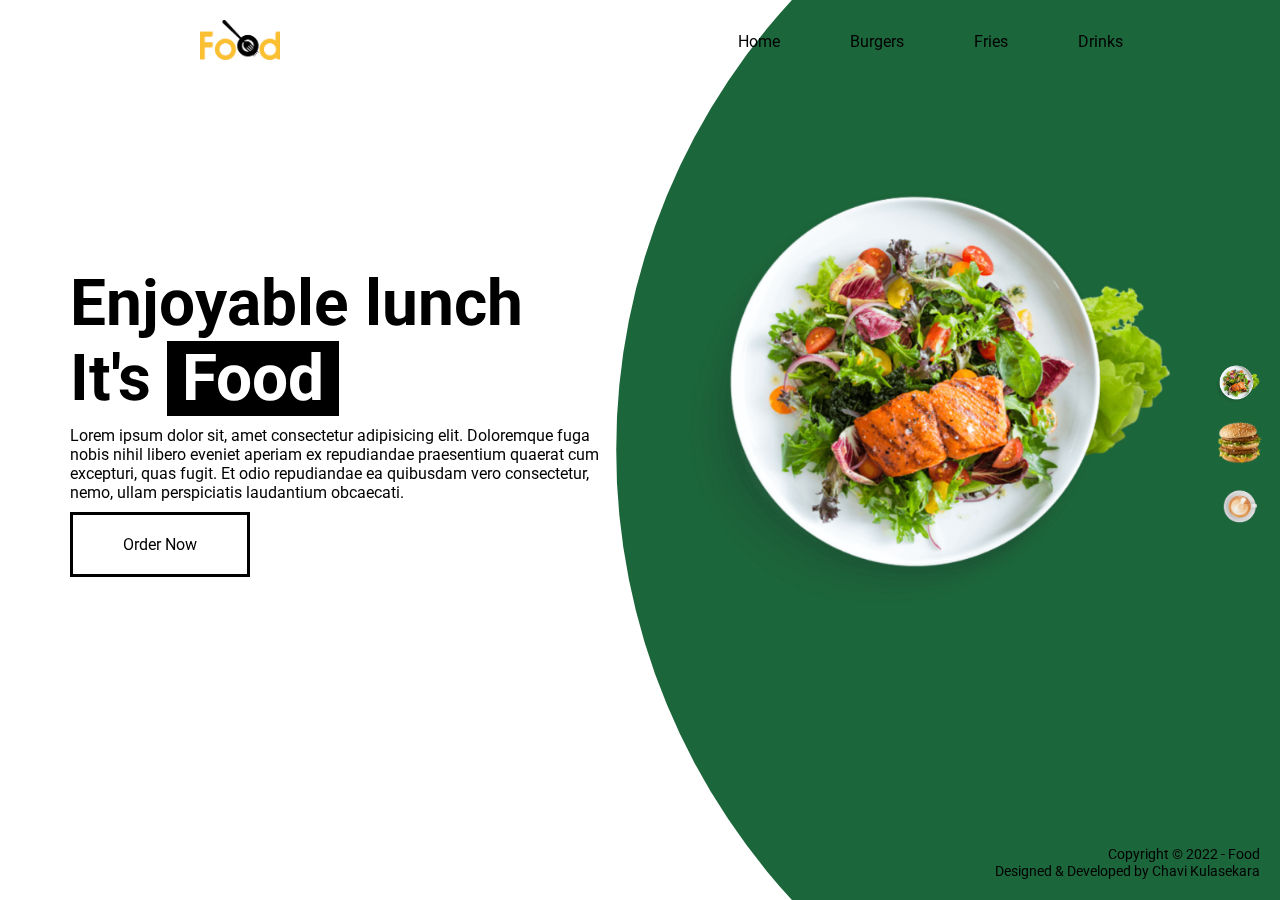
<file: landing_page_(food store)/index.html>
<!DOCTYPE html>
<html lang="en">
<head>
    <meta charset="UTF-8">
    <meta http-equiv="X-UA-Compatible" content="IE=edge">
    <meta name="viewport" content="width=device-width, initial-scale=1.0">
    <title>KFC Promotion</title>
    <link rel="stylesheet" href="./style.css">
    <link rel="stylesheet" href="https://cdnjs.cloudflare.com/ajax/libs/font-awesome/6.0.0-beta2/css/all.min.css" integrity="sha512-YWzhKL2whUzgiheMoBFwW8CKV4qpHQAEuvilg9FAn5VJUDwKZZxkJNuGM4XkWuk94WCrrwslk8yWNGmY1EduTA==" crossorigin="anonymous" referrerpolicy="no-referrer" />
</head>
<body>
    <!-- Header -->
    <header>
        <!-- Menu Chexkbox -->
        <input type="checkbox" id="menu-show">
        <!-- Logo -->
        <a href="#" class="logo">
            <img src="./imgs/logo.png" alt="">
        </a>
        <!-- Menu Links -->
        <ul class="menu">
            <li><a href="#">Home</a></li>
            <li><a href="#">Burgers</a></li>
            <li><a href="#">Fries</a></li>
            <li><a href="#">Drinks</a></li>
        </ul>
        <!-- Menu Icons -->
        <label for="menu-show"><i class="fas fa-bars"></i></label>
        <label for="menu-show"><i class="fas fa-times"></i></label>
    </header>
    <!-- Image Slide Radio -->
    <input type="radio" id="burger" name="rd" checked>
    <input type="radio" id="fries" name="rd">
    <input type="radio" id="coke" name="rd">
    <!-- Container -->
    <div class="container">
        <!-- Text -->
        <div class="text-box">
            <h2>Enjoyable lunch <br>It's <span>Food</span></h2>
            <p>Lorem ipsum dolor sit, amet consectetur adipisicing elit. Doloremque fuga nobis nihil libero eveniet aperiam ex repudiandae praesentium quaerat cum excepturi, quas fugit. Et odio repudiandae ea quibusdam vero consectetur, nemo, ullam perspiciatis laudantium obcaecati.</p>
            <a href="#">Order Now</a>
        </div>
        <!-- Images -->
        <div class="bg-img">
            <img src="./imgs/m1.png" alt="">
            <img src="./imgs/m2.png" alt="">
            <img src="./imgs/m3.png" alt="">
        </div>
    </div>
    <!-- Image Slide -->
    <ul class="thumb">
        <li><label for="burger"><img src="./imgs/m1.png" alt=""></label></li>
        <li><label for="fries"><img src="./imgs/m2.png" alt=""></label></li>
        <li><label for="coke"><img src="./imgs/m3.png" alt=""></label></li>
    </ul>
    <!-- Shapes -->
    <div class="shape red"></div>
    <div class="shape yellow"></div>
    <div class="shape orange"></div>
    <!-- Footer -->
    <footer>
        <!-- Social Icons -->
        <div class="social">
            <a href="#"><i class="fab fa-facebook-square"></i></a>
            <a href="#"><i class="fab fa-twitter-square"></i></a>
            <a href=""><i class="fab fa-instagram-square"></i></a>
            <a href=""><i class="fab fa-linkedin"></i></a>
        </div>
        <!-- Credit Text -->
        <div class="credit">
            <p>Copyright &copy; 2022 - Food</p>
            <p>Designed & Developed by Chavi Kulasekara</p>
        </div>
    </footer>
</body>
</html>
</file>
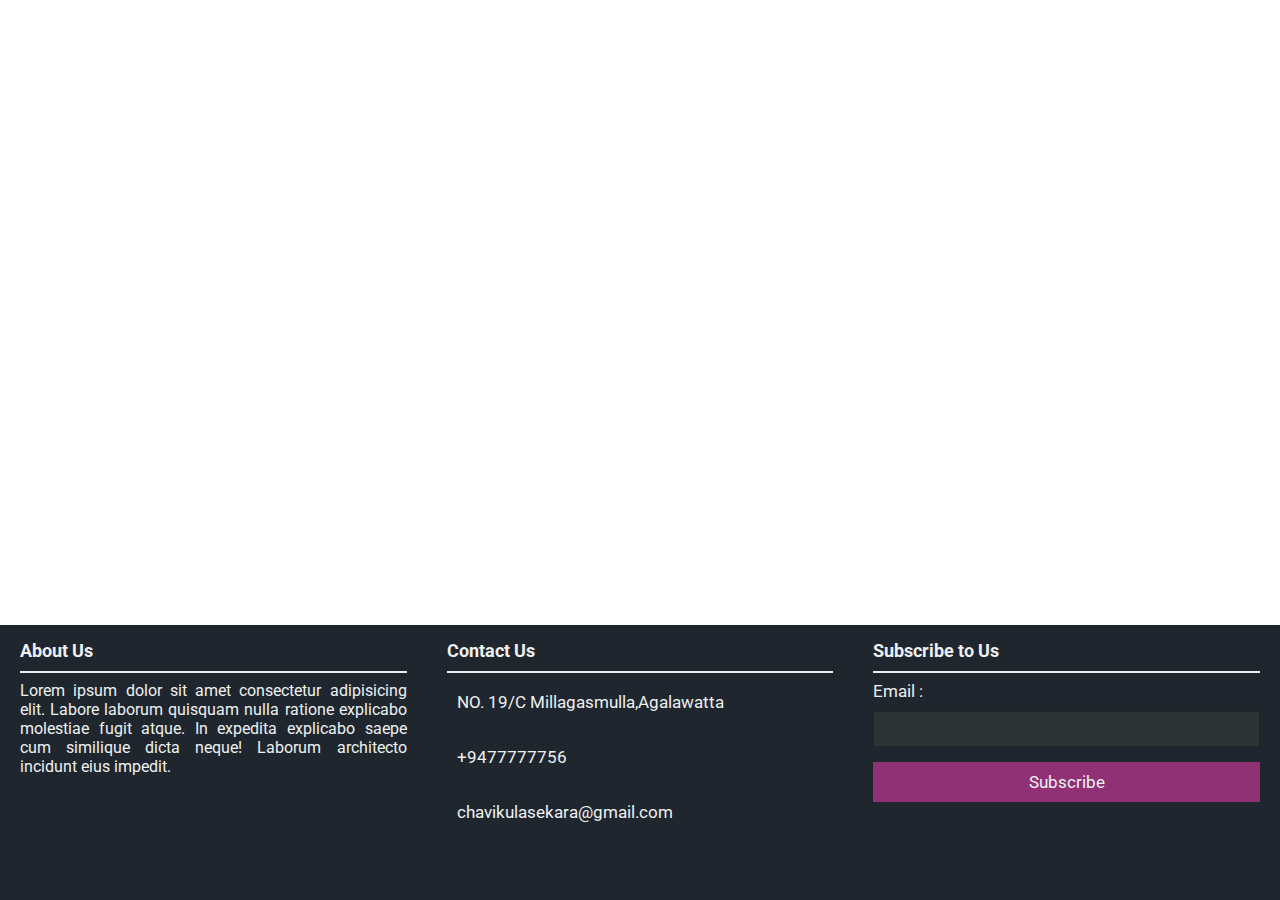
<file: responsive_Footer/index.html>
<!DOCTYPE html>
<html lang="en">
<head>
    <meta charset="UTF-8">
    <meta name="viewport" content="width=device-width, initial-scale=1.0">
    <title>Responsive Footer</title>
    <link rel="stylesheet" href="https://cdnjs.cloudflare.com/ajax/libs/font-awesome/5.14.0/css/all.min.css" integrity="sha512-1PKOgIY59xJ8Co8+NE6FZ+LOAZKjy+KY8iq0G4B3CyeY6wYHN3yt9PW0XpSriVlkMXe40PTKnXrLnZ9+fkDaog==" crossorigin="anonymous" />
    <link rel="stylesheet" href="./style.css">
</head>
<body>
    
    <footer>
       <div class="main-content">
            <!-- Left -->
            <div class="left box">
                <h2>About Us</h2>
                <div class="content">
                    <p>
                        Lorem ipsum dolor sit amet consectetur adipisicing elit. Labore laborum quisquam nulla ratione explicabo molestiae fugit atque. In expedita explicabo saepe cum similique dicta neque! Laborum architecto incidunt eius impedit.
                    </p>
                    <div class="social">
                        <a href="#"><span class="fab fa-facebook"></span></a>
                        <a href="#"><span class="fab fa-linkedin"></span></a>
                        <a href="#"><span class="fab fa-twitter"></span></a>
                    </div>
                </div>
            </div>
            <!-- Center -->
            <div class="center box">
                <h2>Contact Us</h2>
                <div class="content">
                    <div class="place">
                        <span class="fas fa-map-marker-alt"></span>
                        <span class="text">
                            NO. 19/C Millagasmulla,Agalawatta
                        </span>
                    </div>
                    <div class="phone">
                        <span class="fas fa-phone-alt"></span>
                        <span class="text">
                            +9477777756
                        </span>
                    </div>
                    <div class="email">
                        <span class="fas fa-envelope"></span>
                        <span class="text">
                            chavikulasekara@gmail.com
                        </span>
                    </div>
                </div>
            </div>
            <!-- Right -->
            <div class="right box">
                <h2>Subscribe to Us</h2>
                <div class="content">
                    <form action="">
                        <div class="email">
                            <div class="text">
                                Email : 
                            </div>
                            <input type="email" required>
                        </div>
                        <div class="btn">
                            <button type="submit">Subscribe</button>
                        </div>
                    </form>
                </div>
            </div>
        </div>
        <!-- Bottom -->
        <div class="bottom">
            <div>
                <span class="credit">
                    Designed & Developed By 
                    <a href="">Chavi Kulasekara</a> 
                    |
                </span>
                <span>
                    &copy;
                </span>
                <span>
                    2022 All Rights Reserved
                </span>
            </div>
        </div>
    </footer>
</body>
</html>
</file>
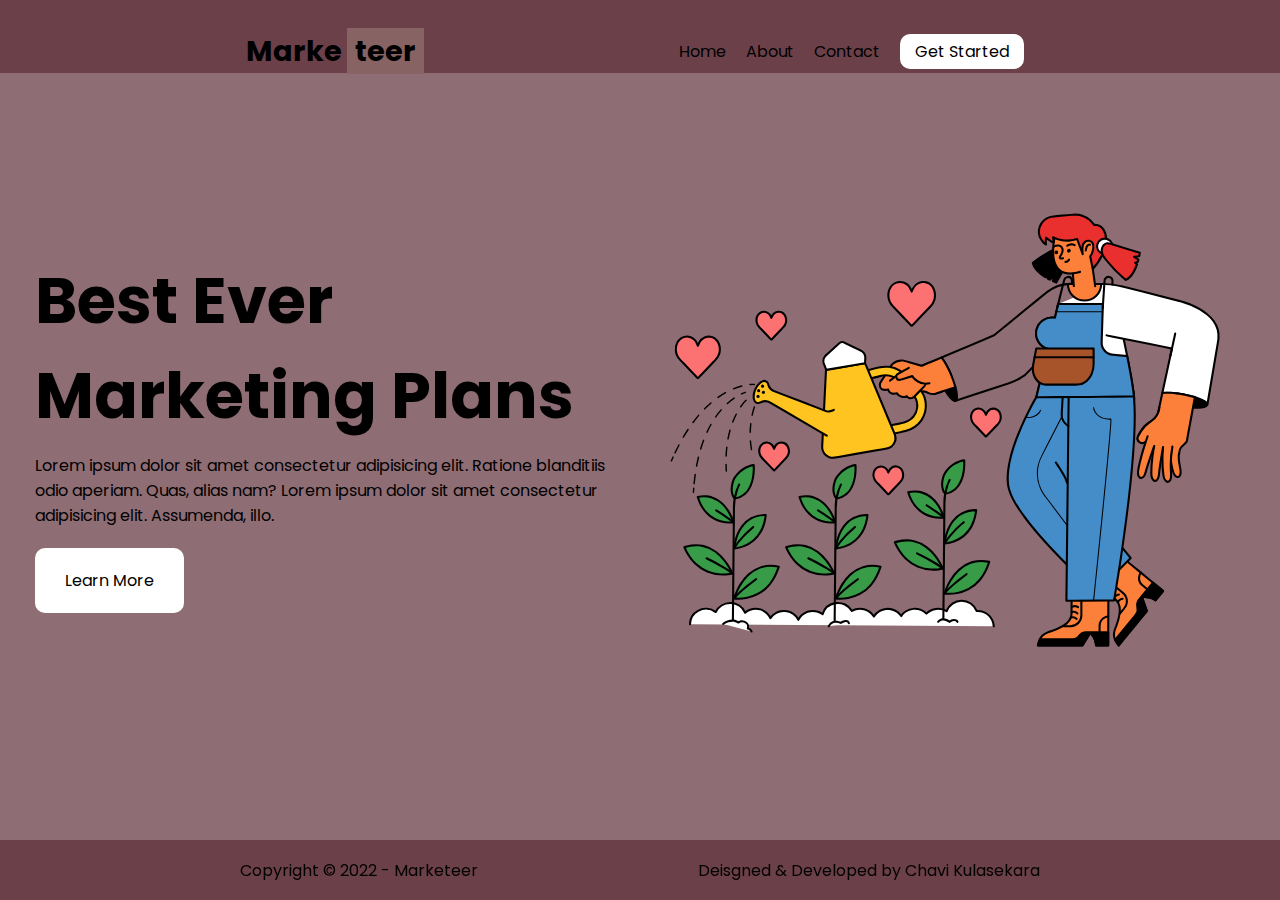
<file: responsive_landing_page1/index.html>
<!DOCTYPE html>
<html lang="en">
<head>
    <meta charset="UTF-8">
    <meta http-equiv="X-UA-Compatible" content="IE=edge">
    <meta name="viewport" content="width=device-width, initial-scale=1.0">
    <title>Marketeer</title>
    <link rel="stylesheet" href="./style.css">
    <link rel="stylesheet" href="https://cdnjs.cloudflare.com/ajax/libs/font-awesome/5.15.3/css/all.min.css" integrity="sha512-iBBXm8fW90+nuLcSKlbmrPcLa0OT92xO1BIsZ+ywDWZCvqsWgccV3gFoRBv0z+8dLJgyAHIhR35VZc2oM/gI1w==" crossorigin="anonymous" />
</head>
<body>
   
    <header class="hdr">
        <input type="checkbox" id="menu-dis">
        <label for="menu-dis"><i class="fas fa-bars"></i></label>
        <label for="menu-dis"><i class="fas fa-times"></i></label>
               <div class="logo">
            <h3>Marke<span>teer</span></h3>
        </div>
    
        <ul class="menu">
            <li><a href="#">Home</a></li>
            <li><a href="#">About</a></li>
            <li><a href="#">Contact</a></li>
            <li><a class="get-btn" href="#">Get Started</a></li>
        </ul>
    </header>

  
    <div class="container">

        <div class="content">
            <h1>Best Ever Marketing Plans</h1>
            <p>Lorem ipsum dolor sit amet consectetur adipisicing elit. Ratione blanditiis odio aperiam. Quas, alias nam? Lorem ipsum dolor sit amet consectetur adipisicing elit. Assumenda, illo.</p>
            <a href="#">Learn More</a>
        </div>
      
        <div class="bg-image">
            <img src="./imgs/back1.svg" alt="background">
        </div>
    </div>

 
    <footer class="ftr">
        <p>Copyright &copy; 2022 - Marketeer</p>
        <p>Deisgned & Developed by Chavi Kulasekara</p>
    </footer>
</body>
</html>
</file>
<file: responsive_Footer/style.css>
@import url('https://fonts.googleapis.com/css2?family=Open+Sans:wght@300&family=Roboto:wght@100&display=swap');


*{
    margin: 0;
    padding: 0;
    color: #ecf0f1;
    box-sizing: border-box;
    font-family: 'Roboto';
}

/* Footer */
footer{
    position: fixed;
    bottom: 0;
    width: 100vw;
    background: #20262E;
}


.main-content{
    display: flex;
    padding: 5px 0;
    animation: mn1 1.5s ease-in forwards;
}

@keyframes mn1{
    from{
        opacity: 0;
    }
    to{
        opacity: 1;
    }
}

.main-content .box{
    flex-grow: 0;
    flex-shrink: 0;
    flex-basis: 33.33%;
    padding: 10px 20px;
}

.box h2{
    font-size: 1.125rem;
}

.box .content{
    margin: 20px 0 0 0;
    position: relative;
}

.box .content::before{
    position: absolute;
    content: '';
    top: -10px;
    height: 2px;
    width: 100%;
    background: #ecf0f1;
}


.left .content p{
    text-align: justify;
}

.left .content .social{
    margin: 20px 0 0 0;
}

.left .content .social a{
    padding: 0 7px;
}

.left .content .social a span{
    height: 40px;
    width: 40px;
    line-height: 40px;
    background: #1a1a1a;
    font-size: 1.7rem;
    color: #ecf0f1;
    text-align: center;
    transition: all 0.3 ease-in;
}

.left .content .social a span:hover{
    background: #913175;
}


.center .content .fas{
    font-size: 1.3rem;
    background: #1a1a1a;
    height: 40px;
    width: 40px;
    line-height: 40px;
    text-align: center;
    border-radius: 50%;
    cursor: pointer;
    transition: all 0.3s ease-in;
}

.center .content .fas:hover{
    background: #913175;
}

.center .content .text{
    font-size: 1.05rem;
    padding-left: 10px;
}

.center .content > div{
    margin-bottom: 15px;
}


.right form .text{
    font-size: 1.05rem;
    margin-bottom: 10px;
}

.right form input{
    width: 100%;
    height: 4vh;
    font-size: 1.05rem;
    background: #2d3436;
    padding: 10px;
    border: 1px solid #222222;
}

.right form input:focus{
    outline-color: #913175;
}

.right form .btn{
    margin-top: 15px;
}

.right form .btn button{
    height: 40px;
    width: 100%;
    border: none;
    outline: none;
    background: #913175;
    font-size: 1.05rem;
    cursor: pointer;
    transition: all 0.3s ease-in;
}

.right form .btn button:hover{
    background: #1a1a1a;
}


.bottom{
    position: relative;
    z-index: 2;
    opacity: 0;
    animation: bt1 1.5s ease-in forwards 1s;
}

@keyframes bt1{
    form{
        opacity: 0;
    }
    to{
        opacity: 1;
    }
}

.bottom div{
    text-align: center;
    padding: 10px;
    background: #CD5888;
}

.bottom div span{
    color: #dfe6e9;
}

.bottom div a{
    color: #913175;
    font-weight: 600;
    text-decoration: none;
}


@media(max-width:716px){
  
    .main-content{
        flex-wrap: wrap;
        flex-direction: column;
    }

    .main-content .box{
        margin: 5px 0;
    }

  
    .bottom div{
        font-size: 0.8rem;
    }
}
</file>
<file: responsive_landing_page1/style.css>
@import url('https://fonts.googleapis.com/css2?family=Poppins:ital,wght@0,100;0,200;0,300;0,400;1,100;1,200;1,300&display=swap');


*{
    margin: 0;
    padding: 0;
    box-sizing: border-box;
    font-family: 'Poppins', sans-serif;
}


body{
    background-color: #5d2b35b0;
    width: 100%;
    min-height: 100%;
}

a{
    text-decoration: none;
    color: #000;
    transition: all 0.3s ease-in;
}

li{
    list-style: none;
    transition: all 0.3s ease-in;
}

li:not(:last-child):hover{
    transform: translateY(3px);
}


.hdr{
    width: 100%;
    display: flex;
    justify-content: space-evenly;
    align-items: center;
    padding-top: 30px;
    background-color: #5d2b35b0;
}

.logo{
    text-align: center;
}

.logo h3{
    color: #000;
    font-size: 1.8rem;
}

.logo h3 span{
    background-color: #886363;
    padding: 3px 8px;
    text-align: center;
    margin-left: 5px;
}


.menu{
    display: flex;
    justify-content: space-between;
    align-items: center;
}

.menu li{
    margin: 0px 10px;
}

.get-btn{
    padding: 6px 15px;
    background-color: #fff;
    border-radius: 10px;
}

.get-btn:hover{
    background: #000;
    color: #fff;
}


#menu-dis{
    display: none;
}

.hdr label{
    position: absolute;
    top: 35px;
    right: 40px;
    cursor: pointer;
    display: none;
}

.hdr label i{
    color: #000;
    font-size: 1.7rem;
}


.container{
    width: 100%;
    min-height: 80vh;
    padding: 0px 30px;
    display: flex;
    justify-content: center;
    align-items: center;
    transition: all 0.3s ease-in;
}


.container .content{
    width: 600px;
    margin: 0px 5px;
}

.container .content h1{
    font-size: 4rem;
}

.container .content p{
    font-size: 1rem;
    margin: 10px 0;
}

.container .content a{
    display: inline-block;
    background-color: #fff;
    padding: 20px 30px;
    text-align: center;
    border-radius: 10px;
    margin-top: 10px;
}

.container .content a:hover{
    background-color: #000;
    color: #fff;
}


.container .bg-image{
    width: 600px;
    margin: 0px 5px;
    text-align: center;
}

.container .bg-image img{
    width: 100%;
}


.ftr{
    position: fixed;
    bottom: 0;
    background-color: #5d2b35b0;
    width: 100%;
    height: 60px;
    display: flex;
    justify-content: space-evenly;
    align-items: center;
    padding: 20px;
}


@media(max-width: 1000px){
    /* Header */
    .hdr{
        flex-direction: column;
    }

    .hdr .logo{
        margin-bottom: 20px;
    }


    .container{
        flex-direction: column;
    }

    .container .content{
        width: 500px;
        padding: 10px 40px;
        text-align: center;
    }

    .container .content h1{
        font-size: 3rem;
    }

    .container .bg-image{
        width: 400px;
    }


    .ftr{
        position: relative;
        flex-direction: column;
        text-align: center;
        padding: 40px;
        font-size: 0.8rem;
    }
}

@media(max-width: 550px){
    /* Header */
    .hdr .menu{
        position: absolute;
        background-color: #5d2b35b0;
        width: 100%;
        flex-direction: column;
        padding: 10px 0px;
        top: 80px;
        left: -100%;
        max-height: 0;
        overflow: hidden;
        transition: all 0.3s ease-in;
        z-index: 10;
    }

    .hdr .menu li{
        margin: 10px 0px;
    }

    .hdr label:nth-child(2){
        display: block;
    }

    /* Container */
    .container .content,
    .container .bg-image{
        width: 300px;
    }

    .container .content h1{
        font-size: 2.5rem;
    }

   
    #menu-dis:checked ~ .menu{
        left: 0;
        max-height: 100%;
    }

    #menu-dis:checked ~ label:nth-child(2){
        display: none;
    }

    #menu-dis:checked ~ label:nth-child(3){
        display: block;
    }
}
</file>
<file: landing_page_(food store)/style.css>
@import url('https://fonts.googleapis.com/css2?family=Roboto:ital,wght@0,100;0,300;0,400;0,500;1,100;1,300;1,400&display=swap');

/* -----Reset----- */
*{
    margin: 0;
    padding: 0;
    box-sizing: border-box;
    font-family: 'Roboto', sans-serif;
}

/* -----Common----- */
body{
    background-color: #fff;
    width: 100%;
    min-height: 100vh;
}

a{
    text-decoration: none;
    color: #000;
    transition: all 0.3s ease-in;
}

li{
    list-style: none;
    cursor: pointer;
    transition: all 0.3s ease-in;
}

li:hover{
    transform: scale(1.1);
}

label{
    cursor: pointer;
}

input[type="radio"],
input[type="checkbox"]{
    display: none;
}

/* -----Header----- */
header{
    width: 100%;
    padding: 20px 200px;
    display: flex;
    justify-content: space-between;
    align-items: center;
    overflow-x: hidden;
}

/* Logo */
header .logo{
    position: relative;
    z-index: 101;
    max-width: 80px;
    text-align: center;
}

header .logo img{
    width: 100%;
}

/* Menu Links */
header .menu{
    max-width: 300px;
    position: relative;
    z-index: 101;
    display: flex;
    justify-content: center;
    align-items: center;
}

header .menu li{
    margin: 0 15px;
    padding: 10px 20px;
}

/* Menu Icons */
header label{
    position: absolute;
    z-index: 101;
    top: 40px;
    right: 50px;
    display: none;
}

header label i{
    font-size: 1.5rem;
    color: #000;
}

/* -----Container----- */
.container{
    position: relative;
    z-index: 100;
    min-height: 75vh;
    width: 100%;
    display: flex;
    justify-content: space-evenly;
    align-items: center;
    padding: 0 20px;
    margin-bottom: 100px;
    overflow: hidden;
}

/* Text */
.container .text-box{
    width: 600px;
    padding: 20px;
    text-align: left;
}

.container .text-box h2{
    font-size: 4rem;
}

.container .text-box h2 span{
    padding: 0 15px;
    background-color: #000;
    color: #fff;
}

.container .text-box p{
    font-size: 1rem;
    margin: 10px 0;
}

.container .text-box a{
    display: inline-block;
    padding: 20px 50px;
    border: 3px #000 solid;
    color: #000;
}

.container .text-box a:hover{
    background-color: #000;
    color: #fff;
}

/* Images */
.container .bg-img{
    max-width: 550px;
    width: 100%;
    overflow: hidden;
}

.container .bg-img img{
    width: 100%;
    transition: all 0.5s ease-in;
}

.container .bg-img img:nth-child(3){
    width: 90%;
}

/* Shapes */
.shape{
    position: fixed;
    bottom: 0;
    left: 0;
    width: 100%;
    height: 100%;
    clip-path: circle(60% at right);
    transition: all 0.5s ease-in;
}

.red{
    background-color: #1c663b;
}

.yellow{
    background-color: #f39c12;
}

.orange{
    background-color: #592909;
}

/* -----Fixed Image Slide Menu----- */
.thumb{
    position: fixed;
    top: 50%;
    transform: translateY(-50%);
    right: 5px;
    padding: 10px;
    z-index: 101;
}

.thumb li{
    margin: 10px 0;
    transition: all 0.3s ease-in;
}

.thumb img{
    max-width: 50px;
}

/* Footer */
footer{
    width: 100%;
    position: fixed;
    z-index: 101;
    bottom: 0;
    left: 0;
    padding: 20px;
    display: flex;
    justify-content: center;
    align-items: flex-end;
    flex-direction: column;
}

/* Social Icons */
footer .social{
    margin-bottom: 10px;
}

footer .social a{
    margin-left: 20px;
}

footer .social i{
    color: #000;
    font-size: 1.6rem;
    transition: all 0.3s ease-in;
}

footer .social i:hover{
    transform: scale(1.1);
}

/* Credit Text */
footer .credit{
    text-align: right;
    color: #000;
    font-size: 0.9rem;
}

/* -----Image Slide----- */
/* First Image */
#burger:checked ~ .container .bg-img img:nth-child(1){
    visibility: visible;
    opacity: 1;
}

#burger:checked ~ .container .bg-img img:nth-child(2),
#burger:checked ~ .container .bg-img img:nth-child(3),
#burger:checked ~ .orange,
#burger:checked ~ .yellow{
    max-height: 0;
    visibility: hidden;
    opacity: 0;
}

/* Second Image */
#fries:checked ~ .container .bg-img img:nth-child(2){
    visibility: visible;
    opacity: 1;
}

#fries:checked ~ .container .bg-img img:nth-child(1),
#fries:checked ~ .container .bg-img img:nth-child(3),
#fries:checked ~ .red,
#fries:checked ~ .orange{
    max-height: 0;
    visibility: hidden;
    opacity: 0;
}

/* Third Image */
#coke:checked ~ .container .bg-img img:nth-child(3){
    visibility: visible;
    opacity: 1;
}

#coke:checked ~ .container .bg-img img:nth-child(1),
#coke:checked ~ .container .bg-img img:nth-child(2),
#coke:checked ~ .red,
#coke:checked ~ .yellow{
    max-height: 0;
    visibility: hidden;
    opacity: 0;
}

/* -----Responsive----- */
@media(max-width: 950px){
    /* Header */
    header{
        flex-direction: column;
        padding: 20px 50px;
    }

    header .logo{
        margin-bottom: 10px;
    }

    /* Container */
    .container{
        flex-direction: column;
    }

    .container .text-box{
        width: 100%;
        max-width: 550px;
        text-align: center;
    }

    .container .bg-img{
        max-width: 450px;
        width: 100%;
    }

    .container .bg-img img:nth-child(3){
        width: 100%;
    }

    /* Footer */
    footer{
        position: relative;
    }
}

@media(max-width: 470px){
    /* Header */
    header .menu{
        position: absolute;
        width: 100%;
        max-width: inherit;
        flex-direction: column;
        background-color: #fff;
        padding: 10px 0;
        top: 120px;
        left: -100%;
        transition: all 0.3s ease-in;
    }

    header .menu li{
        margin: 15px 0;
    }

    header label:nth-child(4){
        display: block;
    }

    /* Container */
    .container .text-box h2{
        font-size: 3rem;
    }

    /* Fixed Image Slide Menu */
    .thumb img{
        max-width: 30px;
    }

    /* Responsive Menu */
    #menu-show:checked ~ .menu{
        left: 0;
    }

    #menu-show:checked ~ label:nth-child(4){
        display: none;
    }

    #menu-show:checked ~ label:nth-child(5){
        display: block;
    }
}
</file>
